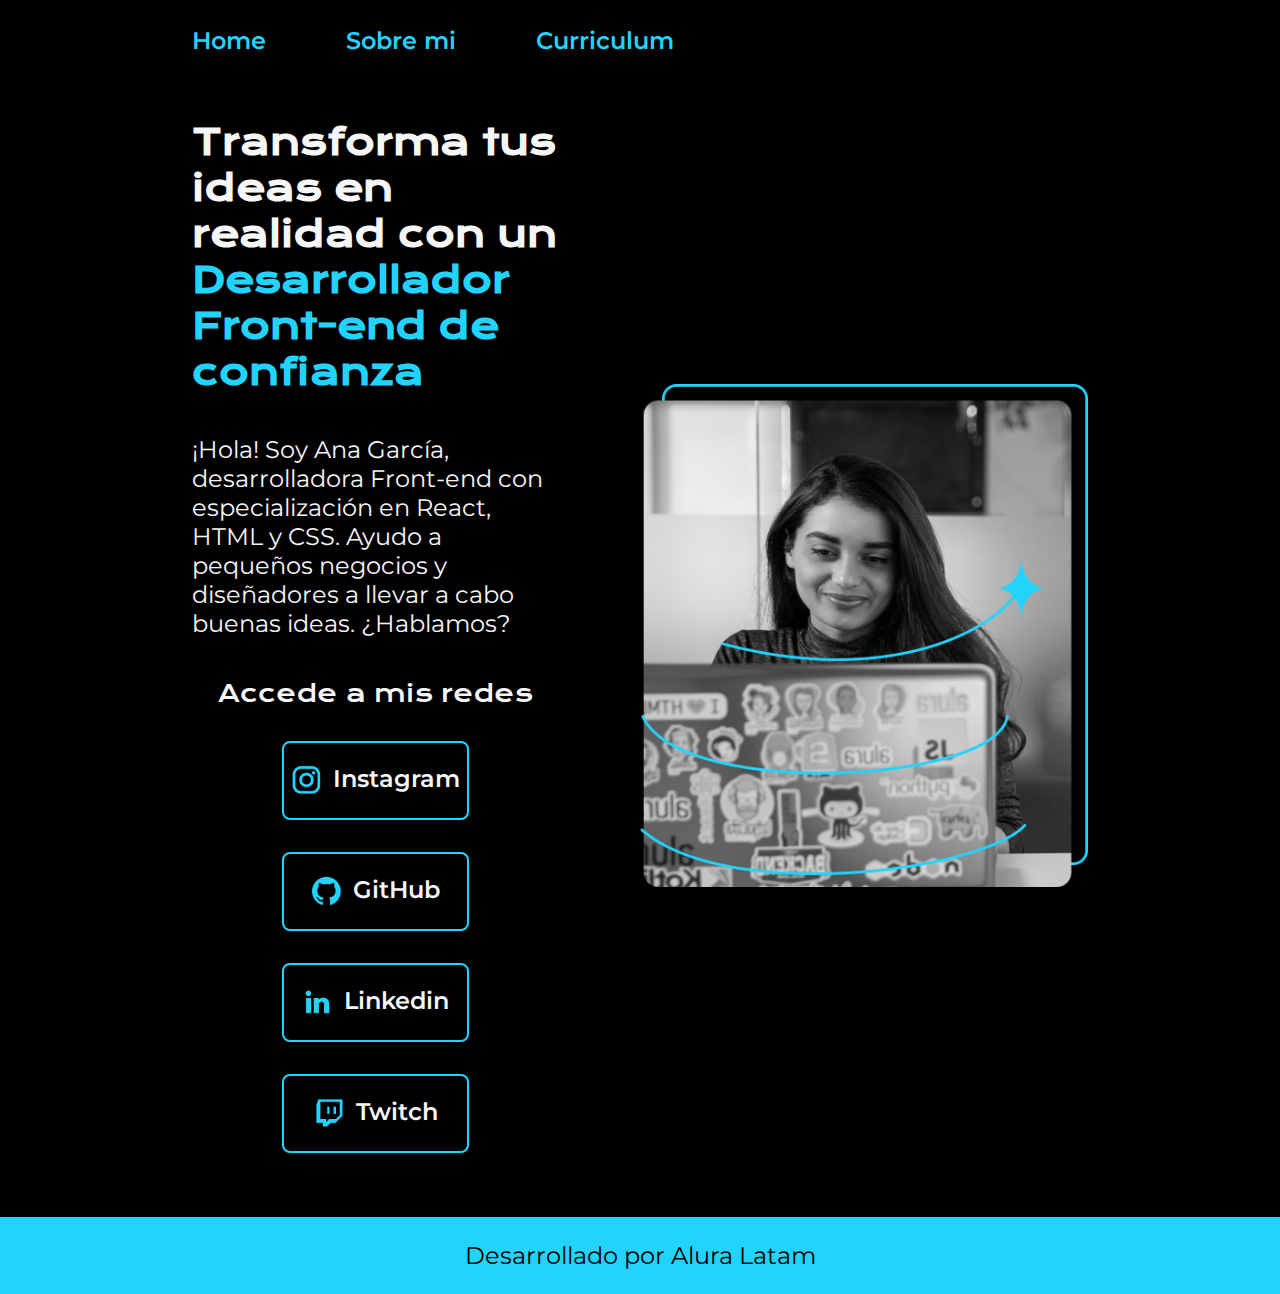
<file: index.html>
<!DOCTYPE html>
<html lang="es">
<head>
    <meta charset="UTF-8">
    <meta name="viewport" content="width=device-width, initial-scale=1.0">
    <title>Portafolio de Eliasib</title>
    <link rel="stylesheet" href="./styles/style.css">
</head>
<body>
    <header class="header">
        <nav class="header__menu">
            <a class="header__menu__link" href="index.html">Home</a>
            <a class="header__menu__link" href="about.html">Sobre mi</a>
            <a class="header__menu__link" href="curriculum.html">Curriculum</a>
        </nav>
    </header>
    <main class="presentacion">
        <section class="presentacion__contenido">

            <h1 class="presentacion__contenido__titulo">Transforma tus ideas en realidad con un <strong class="titulo-destaque">Desarrollador Front-end de confianza</strong></h1>

                <p class="presentacion__contenido__texto">¡Hola! Soy Ana García, desarrolladora Front-end con especialización en React, HTML y CSS.
                Ayudo a pequeños negocios y diseñadores a llevar a cabo buenas ideas. ¿Hablamos?
                </p>
                <div class="presentacion__enlaces">
                    <h2 class="presentacion__enlaces__subtitulo">Accede a mis redes </h2>
                    <a class="presentacion__enlaces__link" href="https://www.instagram.com"><img src="./assets/instagram.png" alt="Icono Instagram">Instagram</a>
                    <a class="presentacion__enlaces__link" href="https://github.com"><img src="./assets/github.png" alt="Icono Github">GitHub</a>
                    <a class="presentacion__enlaces__link" href="https://linkedin.com"><img src="./assets/linkedin.png" alt="Icono Linkedin">Linkedin</a>
                    <a class="presentacion__enlaces__link" href="https://twitch.com"><img src="./assets/twitch.png" alt="Icono Twitch">Twitch</a>
                </div>
                

        </section>
        <img class="presentacion__imagen" src="./assets/Imagem.png" alt="Imagen de Ana García trabajando">
        
    </main>
    <footer class="footer">
        <p>Desarrollado por Alura Latam</p>
    </footer>
</body>
</html>
</file>
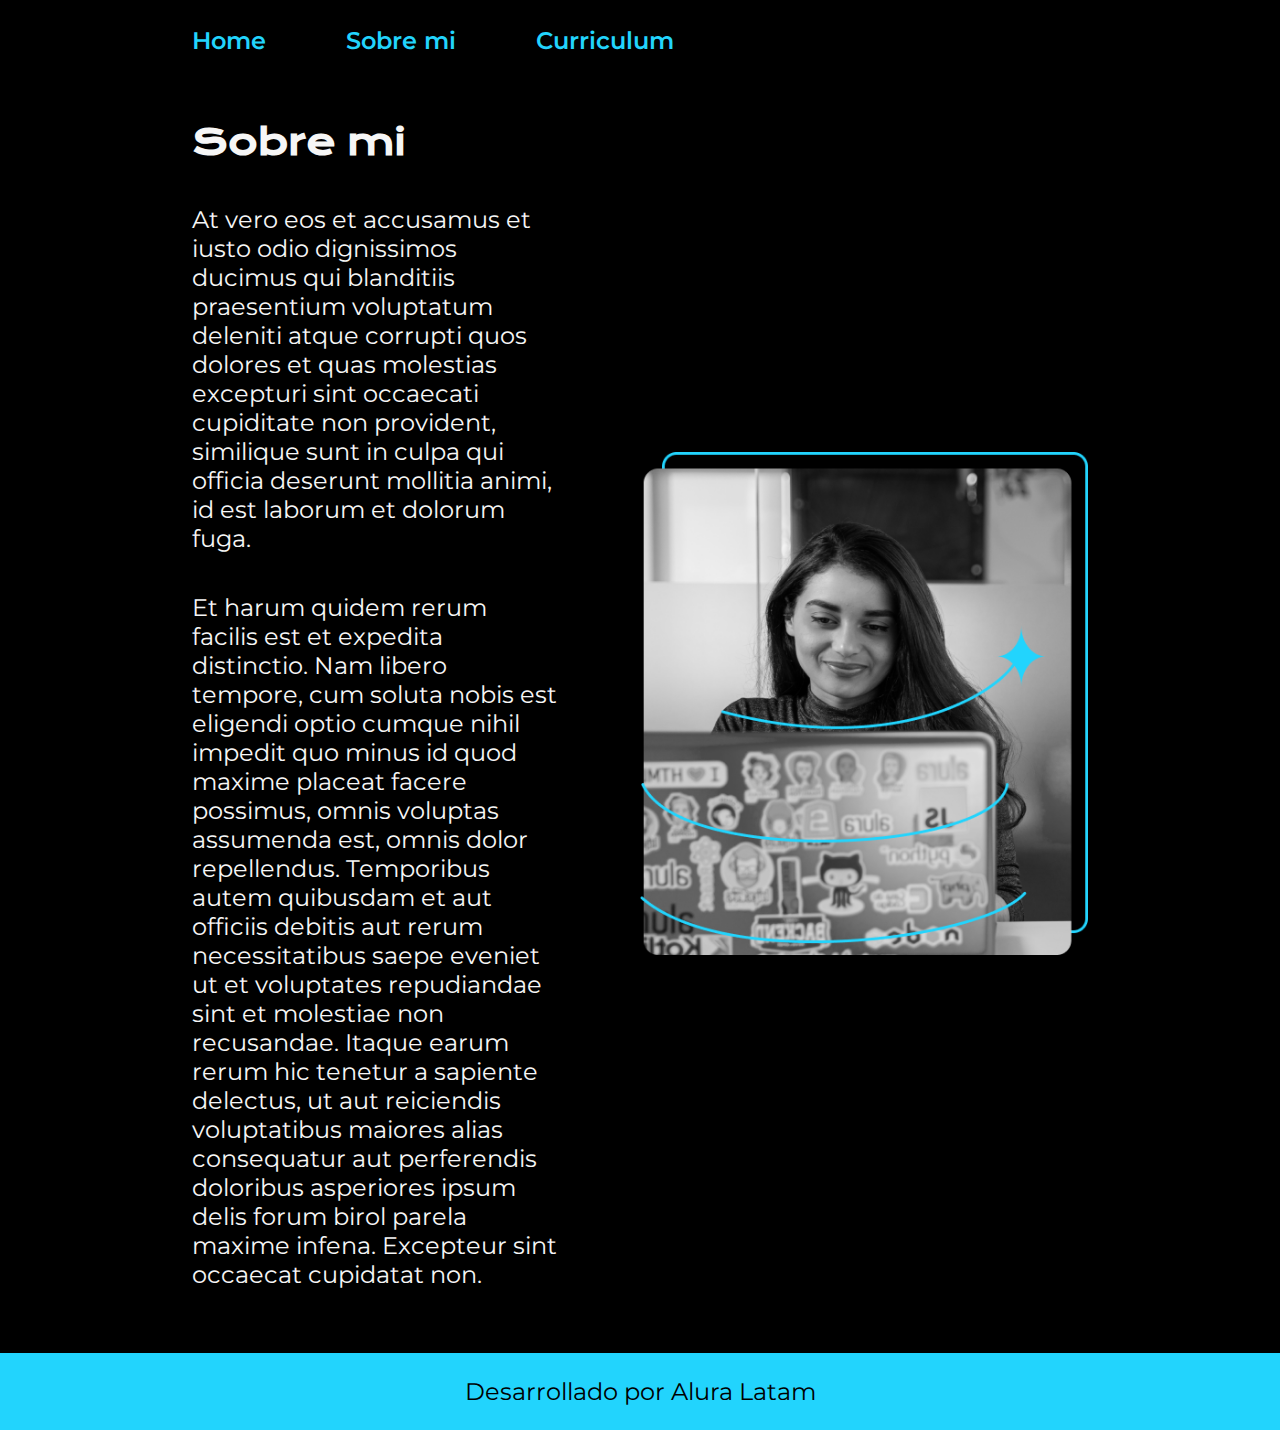
<file: about.html>
<!DOCTYPE html>
<html lang="es">
<head>
    <meta charset="UTF-8">
    <meta name="viewport" content="width=device-width, initial-scale=1.0">
    <title>Sobre mi</title>
    <link rel="stylesheet" href="./styles/style.css">
</head>
<body>
    <header class="header">
        <nav class="header__menu">
            <a class="header__menu__link" href="index.html">Home</a>
            <a class="header__menu__link" href="about.html">Sobre mi</a>
            <a class="header__menu__link" href="curriculum.html">Curriculum</a>
        </nav>
    </header>
    <main class="presentacion">
        <section class="presentacion__contenido">
            <h1 class="presentacion__contenido__titulo">Sobre mi</h1>
            <p class="presentacion__contenido__texto">At vero eos et accusamus et iusto odio dignissimos ducimus qui blanditiis praesentium voluptatum deleniti atque corrupti quos dolores et quas molestias excepturi sint occaecati cupiditate non provident, similique sunt in culpa qui officia deserunt mollitia animi, id est laborum et dolorum fuga.</p>
            <p class="presentacion__contenido__texto">Et harum quidem rerum facilis est et expedita distinctio. Nam libero tempore, cum soluta nobis est eligendi optio cumque nihil impedit quo minus id quod maxime placeat facere possimus, omnis voluptas assumenda est, omnis dolor repellendus. Temporibus autem quibusdam et aut officiis debitis aut rerum necessitatibus saepe eveniet ut et voluptates repudiandae sint et molestiae non recusandae. Itaque earum rerum hic tenetur a sapiente delectus, ut aut reiciendis voluptatibus maiores alias consequatur aut perferendis doloribus asperiores ipsum delis forum birol parela maxime infena. Excepteur sint occaecat cupidatat non.
            </p>
        </section>
        <img class="presentacion__imagen" src="./assets/Imagem.png" alt="Imagen de Ana García trabajando">
    </main>
    <footer class="footer">
        <p>Desarrollado por Alura Latam</p>
    </footer>
</body>
</html>
</file>
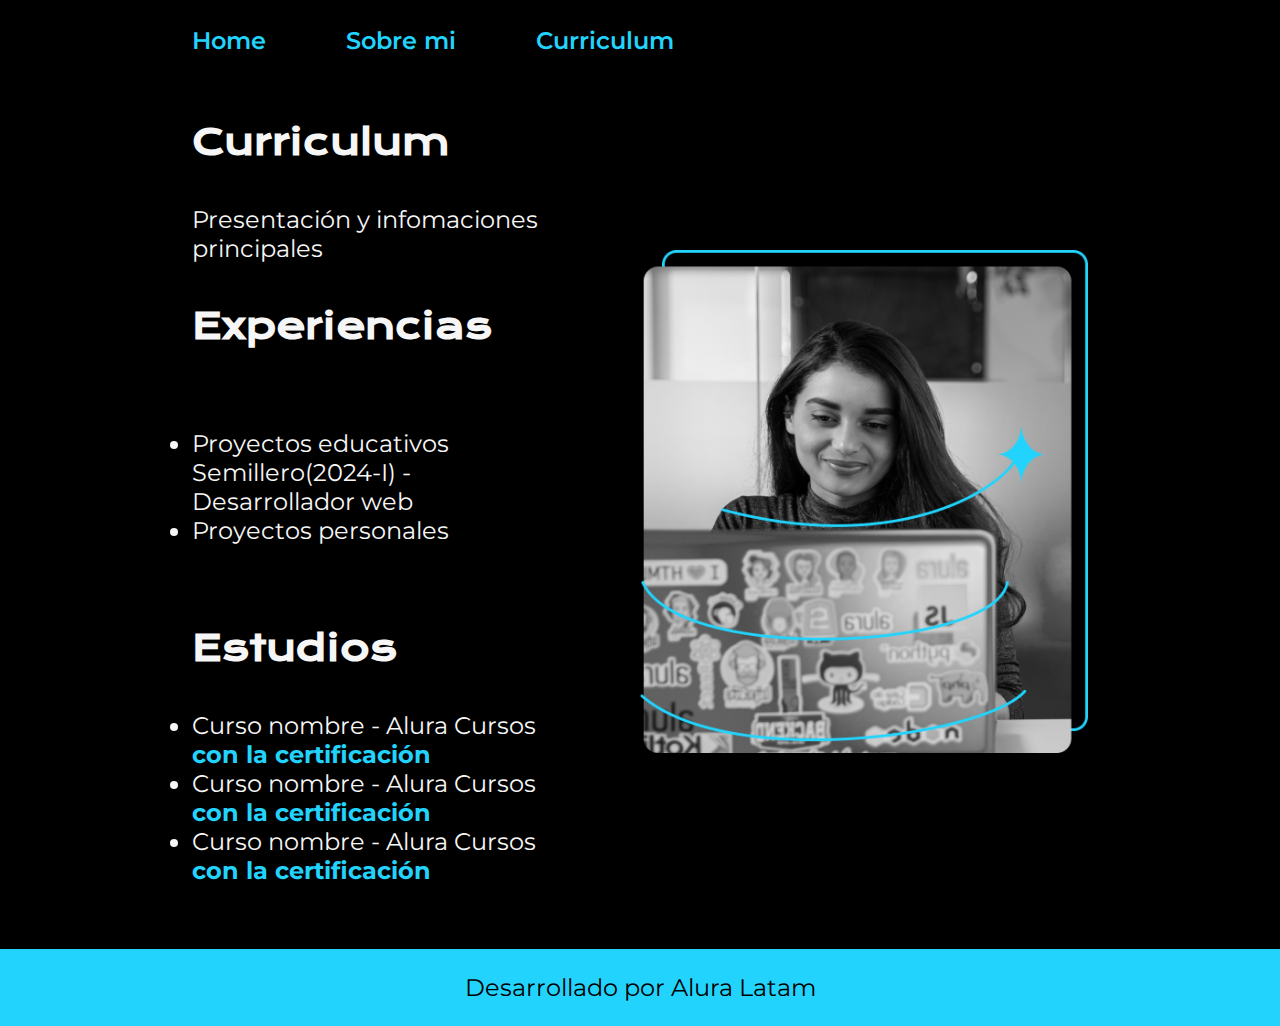
<file: curriculum.html>
<!DOCTYPE html>
<html lang="es">
<head>
    <meta charset="UTF-8">
    <meta name="viewport" content="width=device-width, initial-scale=1.0">
    <title>Curriculum</title>
    <link rel="stylesheet" href="./styles/style.css">
</head>
<body>
    <header class="header">
        <nav class="header__menu">
            <a class="header__menu__link" href="index.html">Home</a>
            <a class="header__menu__link" href="about.html">Sobre mi</a>
            <a class="header__menu__link" href="curriculum.html">Curriculum</a>
        </nav>
    </header>
    <main class="presentacion">
        <section class="presentacion__contenido">
            <h1 class="presentacion__contenido__titulo">Curriculum</h1>
            <p class="presentacion__contenido__texto">Presentación y infomaciones principales</p>
            <h2 class="presentacion__contenido__titulo">Experiencias</h1>
            <p class="presentacion__contenido__texto">
                <ul class="presentacion__contenido__texto">
                    <li>Proyectos educativos Semillero(2024-I) - Desarrollador web</li>
                    <li>Proyectos personales</li>
                </ul>
            </p>
                
            <h2 class="presentacion__contenido__titulo">Estudios</h1>
            <div class="presentacion__contenido__texto">
                <ul class="presentacion__contenido__texto">
                    <li>Curso nombre - Alura Cursos <strong class="titulo-destaque">con la certificación</strong> </li>
                    <li>Curso nombre - Alura Cursos <strong class="titulo-destaque">con la certificación</strong> </li>
                    <li>Curso nombre - Alura Cursos <strong class="titulo-destaque">con la certificación</strong> </li>
                </ul>
            </div>    
            
        </section>
        <img class="presentacion__imagen" src="./assets/Imagem.png" alt="Imagen de Ana García trabajando">
    </main>

    <footer class="footer">
        <p>Desarrollado por Alura Latam</p>
    </footer>
</body>
</html>
</file>
<file: styles/style.css>
@import url('https://fonts.googleapis.com/css2?family=Krona+One&family=Montserrat:wght@400;600&display=swap');

:root{
    --color-primario:#000000;
    --color-segundario: #F6F6F6;
    --color-terciario: #22D4FD;
    --color-hover: #272727;

    --fuente-montserrat: 'Montserrat', sans-serif;
    --fuente-krona: 'Krona One', sans-serif;    

}

* {
    padding: 0;
    margin: 0;
}

body{
    box-sizing: border-box;
    background-color: var(--color-primario);
    color: var(--color-segundario);
}

.header{
  padding: 2% 0% 0% 15%;  
}

.header__menu{
    display: flex;
    gap: 80px;
}

.header__menu__link{
    font-family: var(--fuente-montserrat);
    font-size: 1.5rem;
    font-weight: 600;
    color: var(--color-terciario);
    text-decoration: none;
}


.presentacion {
    padding: 5% 15%;
    display: flex;
    align-items: center;
    justify-content: space-between;
    gap: 82px;
}

.presentacion__contenido{
    width: 50%;
    display: flex;
    flex-direction: column;
    gap: 40px;
}

.presentacion__contenido__titulo{
    font-size: 2.25rem;
    font-family: var(--fuente-krona);
}

.titulo-destaque {
    color: var(--color-terciario);
}

.presentacion__contenido__texto{
    font-size: 1.5rem;
    font-family: var(--fuente-montserrat);
}

.presentacion__enlaces{
    display: flex;
    flex-direction: column;
    justify-content: space-between;
    align-items: center;
    gap: 32px;
}

.presentacion__enlaces__subtitulo{
    font-family: var(--fuente-krona);
    font-weight: 400;
    font-size: 1.5rem;
}

.presentacion__enlaces__link{
    border: 2px solid var(--color-terciario);
    width: 50%;
    text-align: center;
    border-radius: 8px;
    font-size: 1.5rem;
    font-weight: 600;
    padding: 21.5px 0;
    text-decoration: none;
    color: var(--color-segundario);
    font-family: var(--fuente-montserrat);
    display: flex;
    justify-content: center;
    gap: 10px;

}

.presentacion__enlaces__link:hover{
    background-color: var(--color-hover);
}

.footer{
    background-color: var(--color-terciario);
    padding: 24px;
    display: flex;
    justify-content: center;
    font-family: var(--fuente-montserrat);
    font-size: 1.5rem;
    color: var(--color-primario);
    font-weight: 400;
}

.presentacion__contenido__texto a{
    text-decoration: none;
    color: var(--color-terciario);
}

.presentacion__imagen{
    width: 50%;
}

@media (max-width: 1200px){
    .header{
        padding: 10%;
    }

    .header__menu{
        justify-content: center;
        gap: 25px;
    }

    .presentacion{
        flex-direction: column-reverse;
        padding: 5%;
    }

    .presentacion__contenido{
        width: auto;
    }
    
}
</file>
